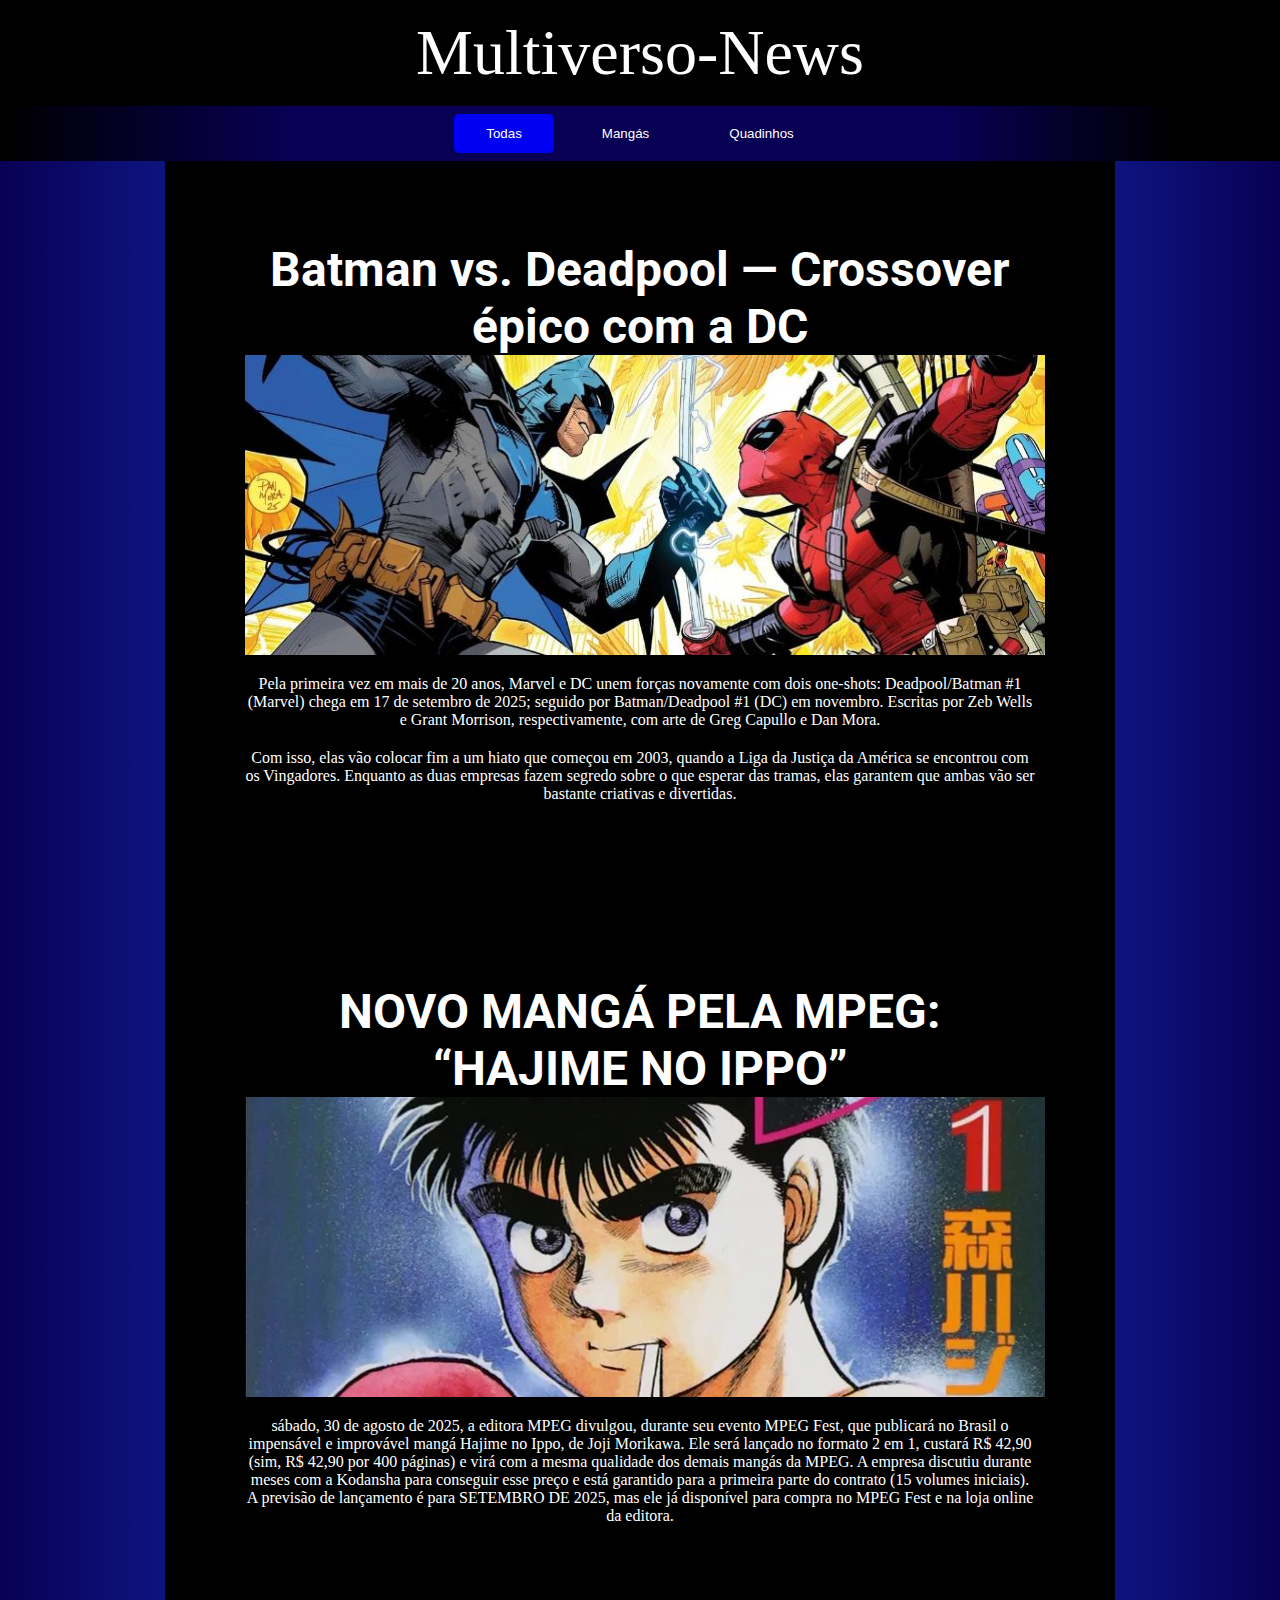
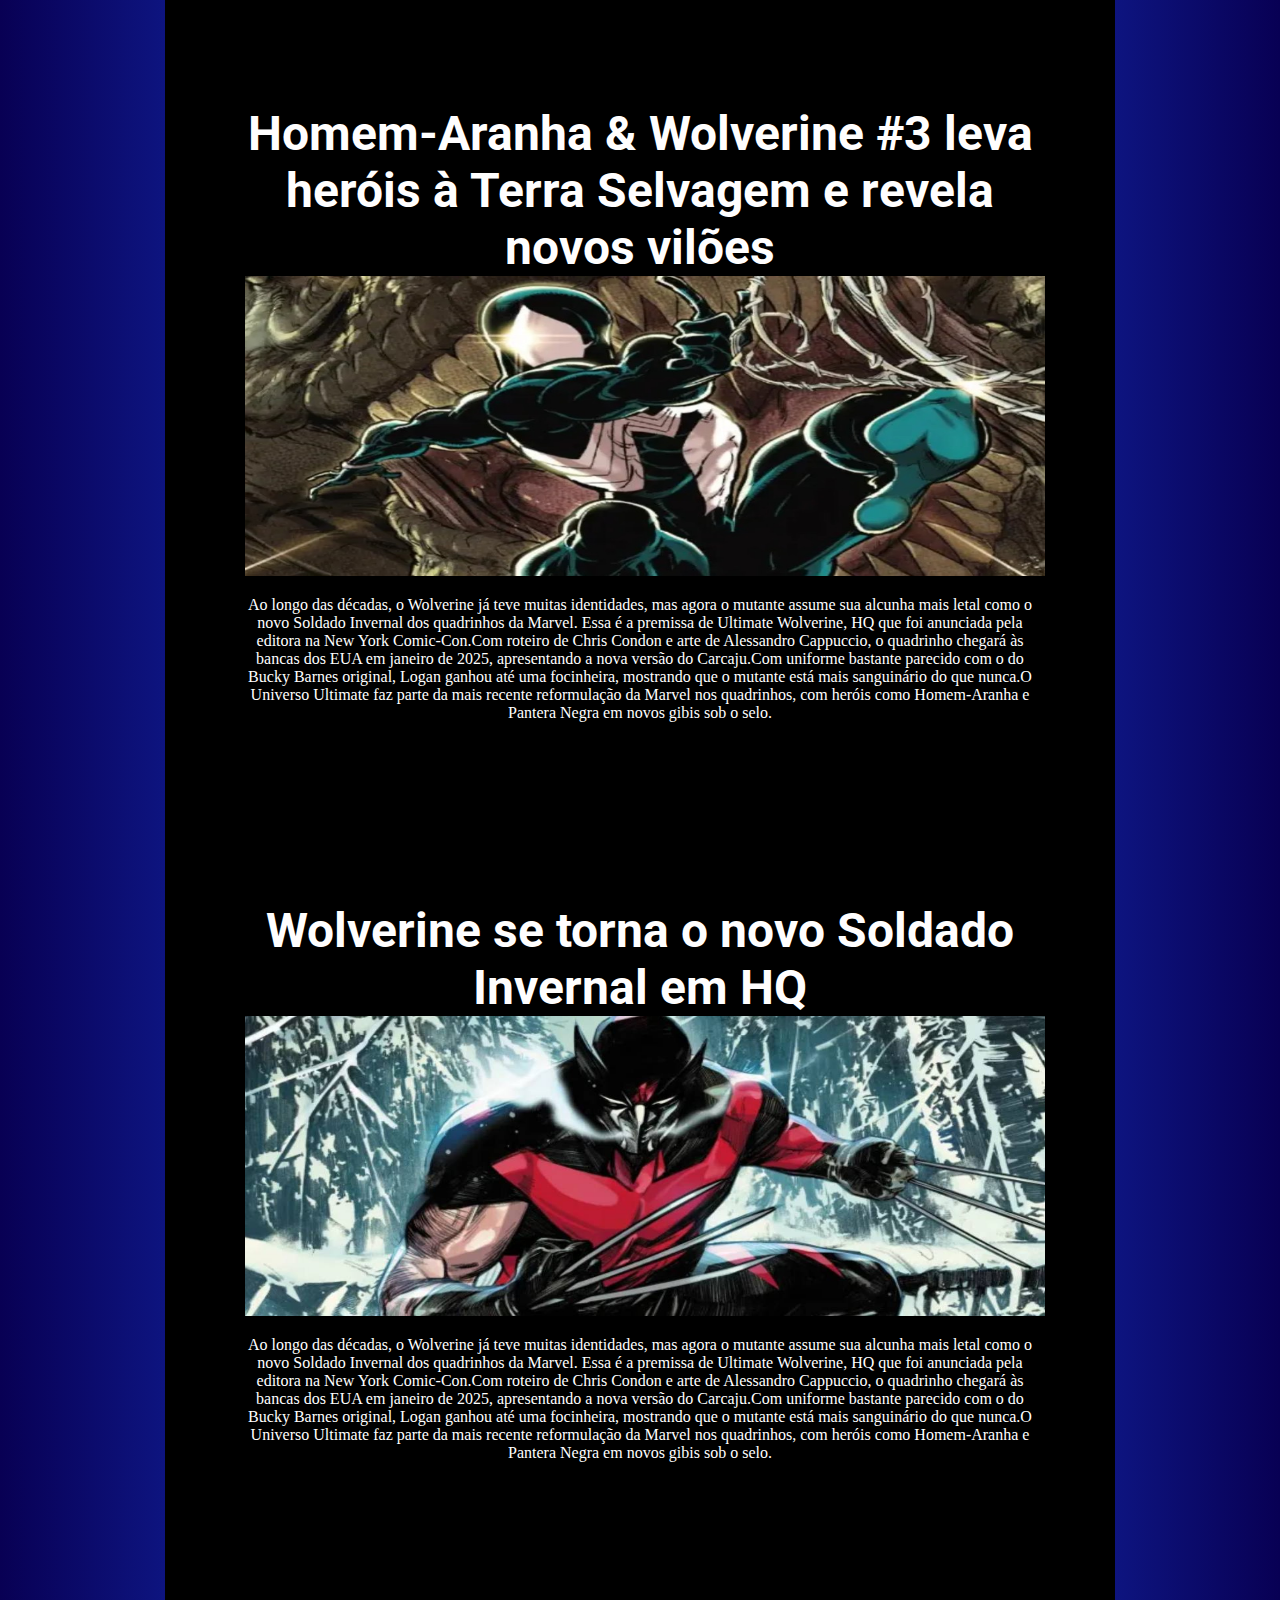
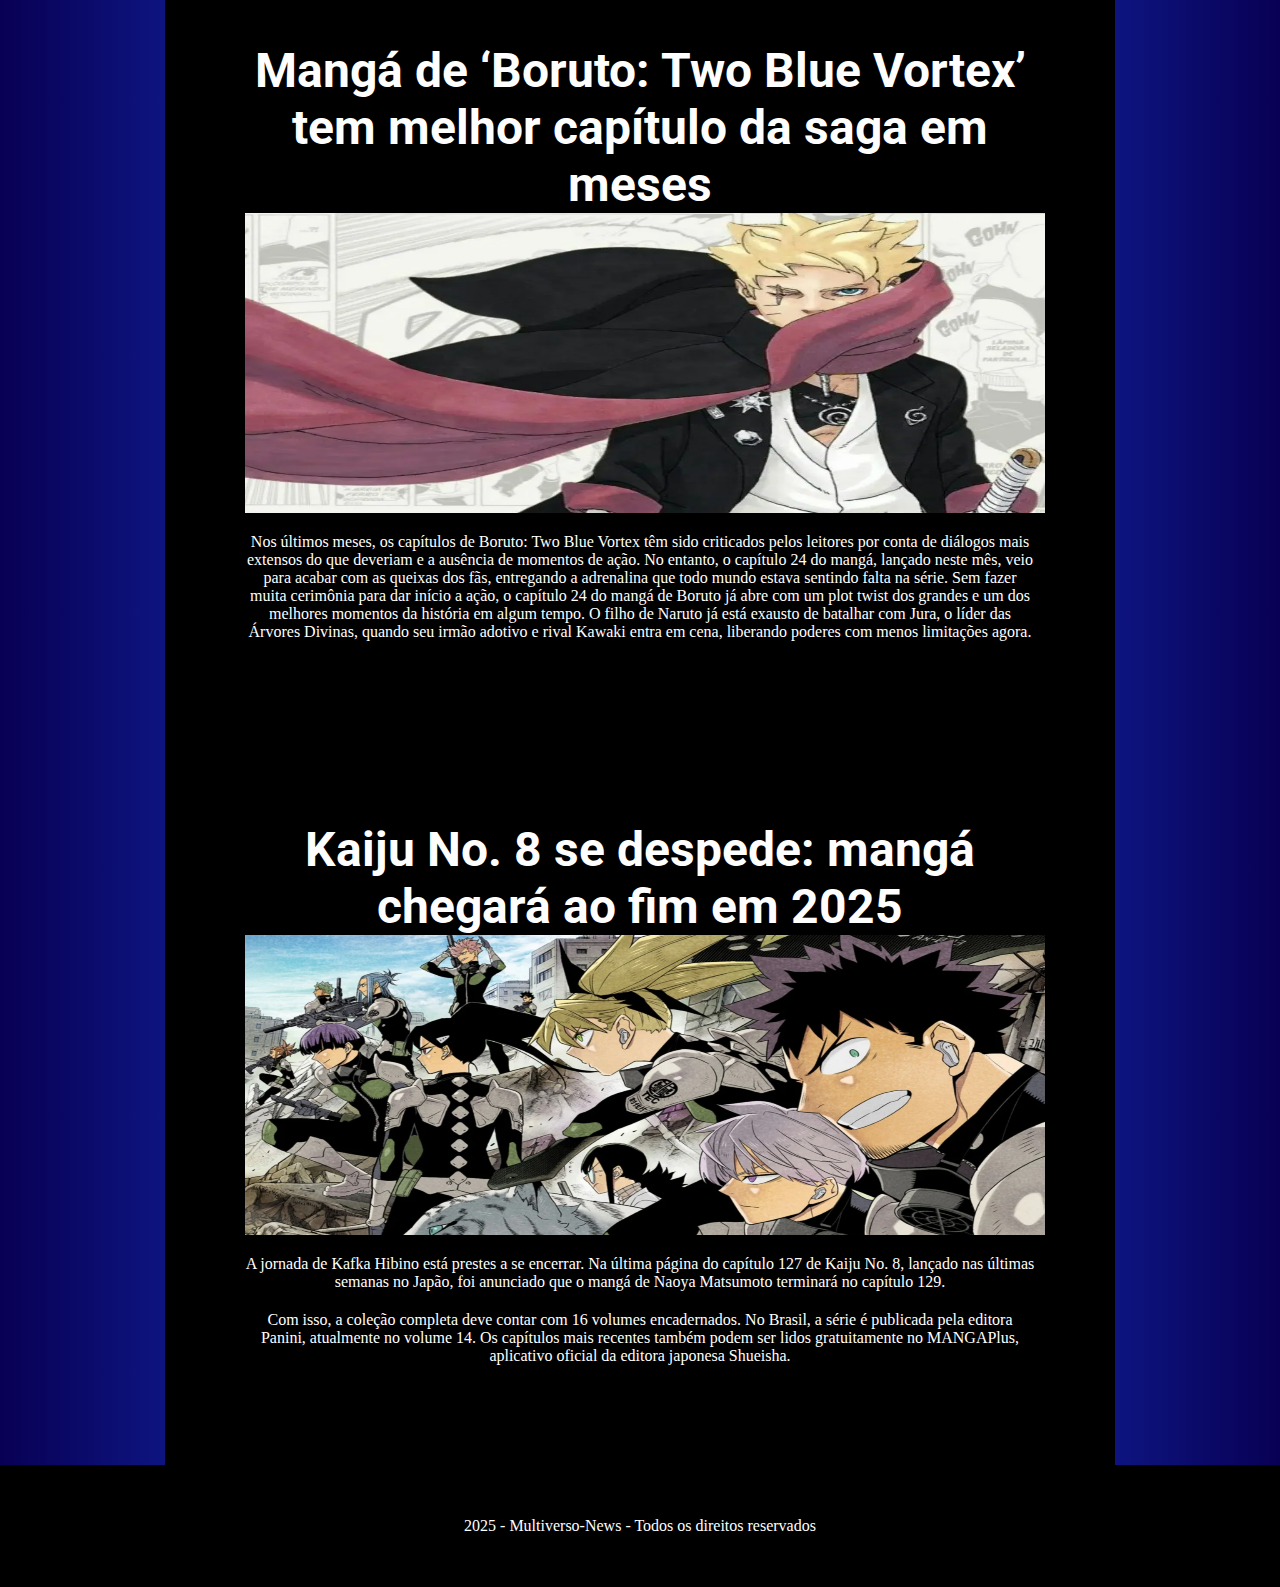
<file: index.html>
<!DOCTYPE html>
<html lang="pt">
<head>
    <meta charset="UTF-8">
    <meta name="viewport" content="width=device-width, initial-scale=1.0">
    <title>Multiverso-News</title>
    <meta name="robots" content="index, follow" />
    <meta name="author" content="Logic Basics - gustavo.cardosomachado01@gmail.com" />
    <meta property="og:title" content="Multiverso-News">
    <link rel="stylesheet" href="css/styles.css">
</head>
<body>

    <header>
        <div>
            Multiverso-News
        </div>
    </header>

    <div class="container-categorias">
        <nav>
            <button class="botao-categorias ativo" data-categoria="todas">
                Todas
            </button>
            <button class="botao-categorias" data-categoria="mangas">
                Mangás 
            </button>
            <button class="botao-categorias" data-categoria="quadrinhos">
                Quadinhos
            </button>
        </nav>       
    </div> 

    <main>        
        <div id="conteudo-principal">
            <p>Carregando notícias...</p>
        </div>
    </main>
    
    <footer>
        <p> 2025 - Multiverso-News - Todos os direitos reservados</p>
    </footer>

    <script>
        document.addEventListener('DOMContentLoaded', () => {
            const botoesCategorias = document.querySelectorAll('.botao-categorias');
            const containerPrincipal = document.getElementById('conteudo-principal');

            // Função para carregar conteúdo dinâmico de um arquivo HTML
            function carregarConteudo(categoria) {
                const url = `${categoria}.html`;
                
                // Exibe uma mensagem de carregamento
                containerPrincipal.innerHTML = '<p>Carregando...</p>';

                fetch(url)
                    .then(response => {
                        if (!response.ok) {
                            throw new Error(`Erro ao carregar o arquivo: ${url}`);
                        }
                        return response.text();
                    })
                    .then(html => {
                        // Insere o HTML recebido no contêiner principal
                        containerPrincipal.innerHTML = html;
                    })
                    .catch(error => {
                        console.error(error);
                        containerPrincipal.innerHTML = `<p>Ocorreu um erro ao carregar o conteúdo. Verifique o console para mais detalhes.</p>`;
                    });
            }

            // Adiciona um "ouvinte de evento" para cada botão
            botoesCategorias.forEach(botao => {
                botao.addEventListener('click', () => {
                    const categoria = botao.dataset.categoria; 

                    // Remove a classe 'ativo' de todos e adiciona apenas no clicado
                    botoesCategorias.forEach(b => b.classList.remove('ativo'));
                    botao.classList.add('ativo');

                    // Chama a função para carregar o conteúdo
                    carregarConteudo(categoria);
                });
            });

            // --- PONTO CHAVE DA CORREÇÃO ---
            // Carrega o conteúdo "todas" assim que a página é aberta
            carregarConteudo('todas');
        });
    </script>

</body>
</html>
</file>
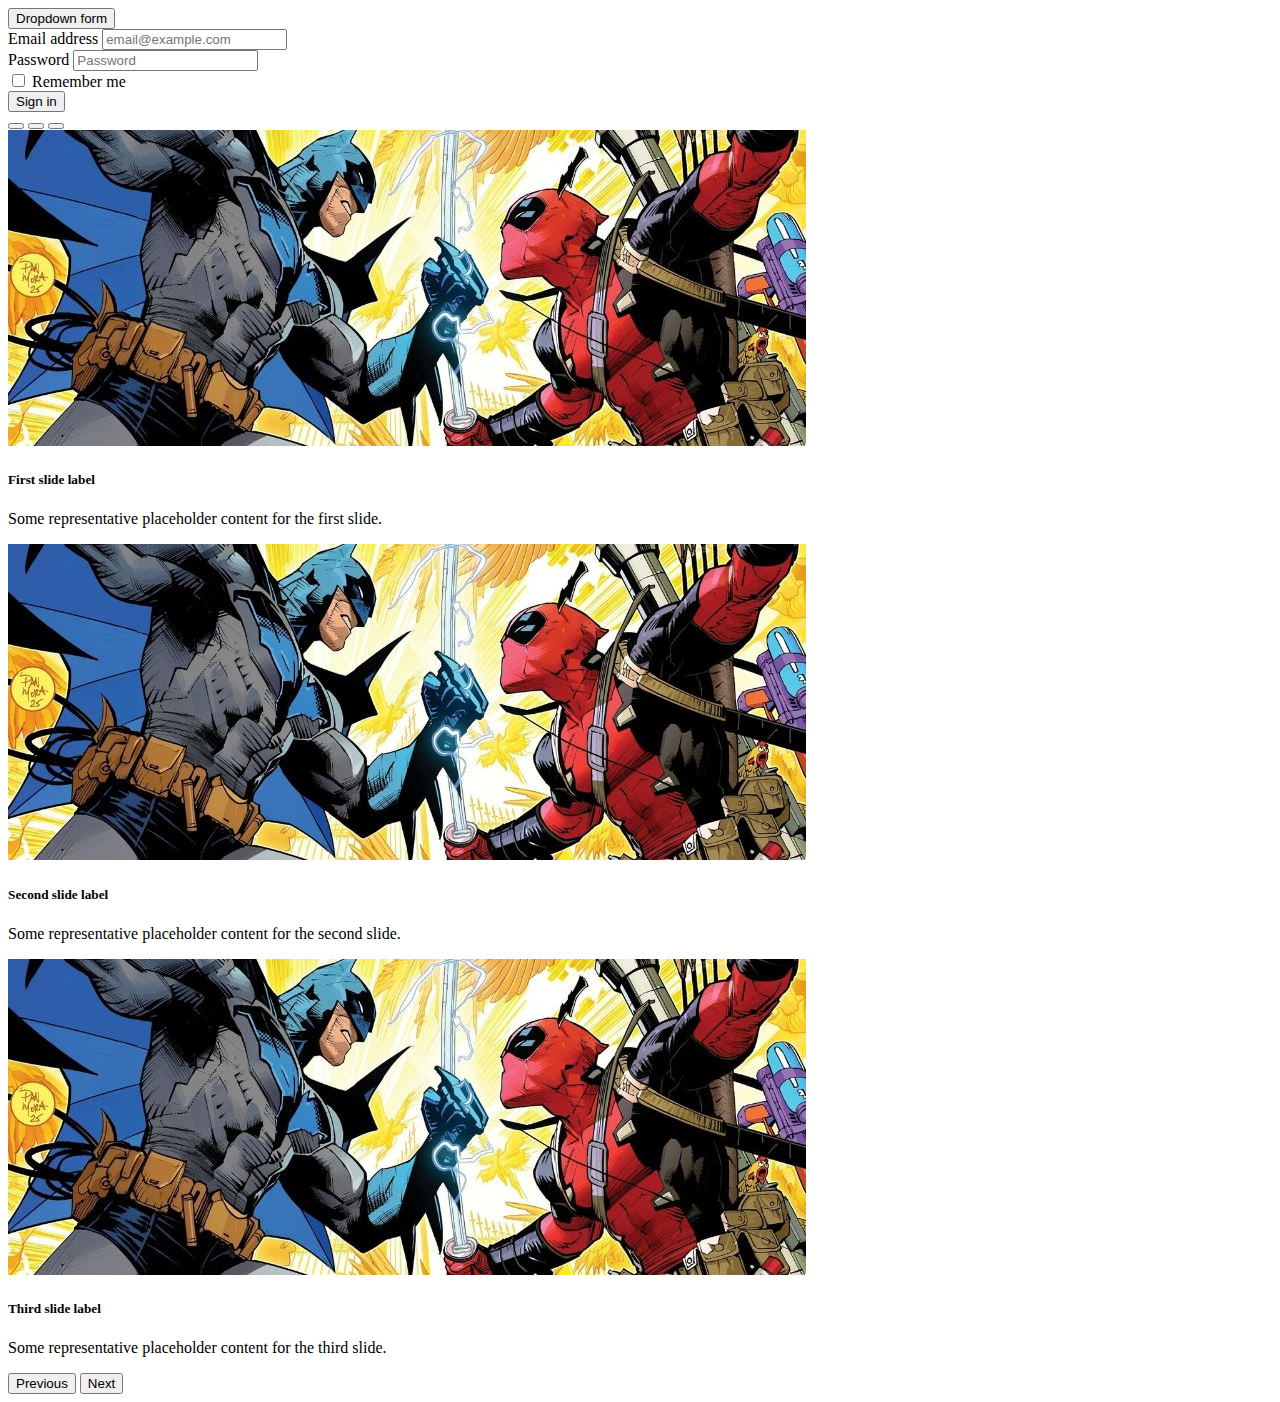
<file: css/teste.html>
<!DOCTYPE html>
<html lang="en">
<head>
    <meta charset="UTF-8">
    <meta name="viewport" content="width=device-width, initial-scale=1.0">
<link href="https://cdn.jsdelivr.net/npm/bootstrap@5.3.7/dist/css/bootstrap.min.css" rel="stylesheet" integrity="sha384-LN+7fdVzj6u52u30Kp6M/trliBMCMKTyK833zpbD+pXdCLuTusPj697FH4R/5mcr" crossorigin="anonymous">
    <title>Document</title>
</head>
<body>
<div class="dropdown">
  <button type="button" class="btn btn-primary dropdown-toggle" data-bs-toggle="dropdown" aria-expanded="false" data-bs-auto-close="outside">
    Dropdown form
  </button>
  <form class="dropdown-menu p-4">
    <div class="mb-3">
      <label for="exampleDropdownFormEmail2" class="form-label">Email address</label>
      <input type="email" class="form-control" id="exampleDropdownFormEmail2" placeholder="email@example.com">
    </div>
    <div class="mb-3">
      <label for="exampleDropdownFormPassword2" class="form-label">Password</label>
      <input type="password" class="form-control" id="exampleDropdownFormPassword2" placeholder="Password">
    </div>
    <div class="mb-3">
      <div class="form-check">
        <input type="checkbox" class="form-check-input" id="dropdownCheck2">
        <label class="form-check-label" for="dropdownCheck2">
          Remember me
        </label>
      </div>
    </div>
    <button type="submit" class="btn btn-primary">Sign in</button>
  </form>
</div>
<div id="carouselExampleCaptions" class="carousel slide">
  <div class="carousel-indicators">
    <button type="button" data-bs-target="#carouselExampleCaptions" data-bs-slide-to="0" class="active" aria-current="true" aria-label="Slide 1"></button>
    <button type="button" data-bs-target="#carouselExampleCaptions" data-bs-slide-to="1" aria-label="Slide 2"></button>
    <button type="button" data-bs-target="#carouselExampleCaptions" data-bs-slide-to="2" aria-label="Slide 3"></button>
  </div>
  <div class="carousel-inner">
    <div class="carousel-item active">
      <img src="/img/heroi1.jpg" class="d-block w-100" alt="...">
      <div class="carousel-caption d-none d-md-block">
        <h5>First slide label</h5>
        <p>Some representative placeholder content for the first slide.</p>
      </div>
    </div>
    <div class="carousel-item">
      <img src="/img/heroi1.jpg" class="d-block w-100" alt="...">
      <div class="carousel-caption d-none d-md-block">
        <h5>Second slide label</h5>
        <p>Some representative placeholder content for the second slide.</p>
      </div>
    </div>
    <div class="carousel-item">
      <img src="/img/heroi1.jpg" class="d-block w-100" alt="...">
      <div class="carousel-caption d-none d-md-block">
        <h5>Third slide label</h5>
        <p>Some representative placeholder content for the third slide.</p>
      </div>
    </div>
  </div>
  <button class="carousel-control-prev" type="button" data-bs-target="#carouselExampleCaptions" data-bs-slide="prev">
    <span class="carousel-control-prev-icon" aria-hidden="true"></span>
    <span class="visually-hidden">Previous</span>
  </button>
  <button class="carousel-control-next" type="button" data-bs-target="#carouselExampleCaptions" data-bs-slide="next">
    <span class="carousel-control-next-icon" aria-hidden="true"></span>
    <span class="visually-hidden">Next</span>
  </button>
</div>
<!-- ...existing code... -->
    <script src="https://cdn.jsdelivr.net/npm/bootstrap@5.3.7/dist/js/bootstrap.bundle.min.js" integrity="sha384-ndDqU0Gzau9qJ1lfW4pNLlhNTkCfHzAVBReH9diLvGRem5+R9g2FzA8ZGN954O5Q" crossorigin="anonymous"></script>
</body>
</html>
</file>
<file: css/styles.css>
@import url('https://fonts.googleapis.com/css2?family=Roboto:wght@400;700&display=swap');

*{
    margin: 0%;
    padding: 0%;
    box-sizing: border-box;
}

body {
    background: #080054;
    background: linear-gradient(90deg, rgba(8, 0, 84, 1) 0%, rgba(29, 78, 253, 1) 50%, rgba(8, 0, 84, 1) 100%);
    color: #fffefe;
}
header {
    background-color: #000000;
    text-align: center;
    font-size: 400%;
    padding: 16px 32px;
}

.container-categorias{
    display: flex;
    justify-content: center;
    background: #000000;
    background: linear-gradient(90deg, rgba(8, 0, 84, 1) 0%, rgba(29, 78, 253, 1) 50%, rgba(8, 0, 84, 1) 100%);
}

.container-categorias nav {
    display: flex;
    justify-content: center;
    align-items: center;
    gap:16px;
    width:100%;
    padding: 8px 32px;
    background: #000000;
    background: linear-gradient(90deg,rgba(0, 0, 0, 1) 0%, rgba(8, 0, 84, 1) 23%, rgba(8, 0, 84, 1) 74%, rgba(0, 0, 0, 1) 92%);
}

.botao-categorias {
    display: flex;
    gap: 10px;
    align-items: center;
    border: none;
    border-radius: 5px;
    color:var(--white-color);
    background:none;
    padding: 12px 32px;
    cursor: pointer;
}

.botao-categorias:hover{
    background: #1761ff;
}

.botao-categorias.ativo {
    background: #0000f3;
}

img {
    width: 800px;
    height: 300px;
    display: block;
    margin: auto;
}

h1 {
    text-align: center;
    font-size: 300%;
    font-family: 'Roboto', sans-serif;
}

p {
    text-align: center;
    color: #ffffff;
    font-family: 'Georgia', serif;
    margin: 20px 0; /* Adiciona um espaçamento acima e abaixo da linha */
}

article {
    max-width: 950px;
    margin: auto;
    padding: 80px;
    background-color: #000000;
}

footer {
    font-family: Arial, Helvetica, sans-serif;
    padding: 32px;
    background-color: #000000;
}
</file>
